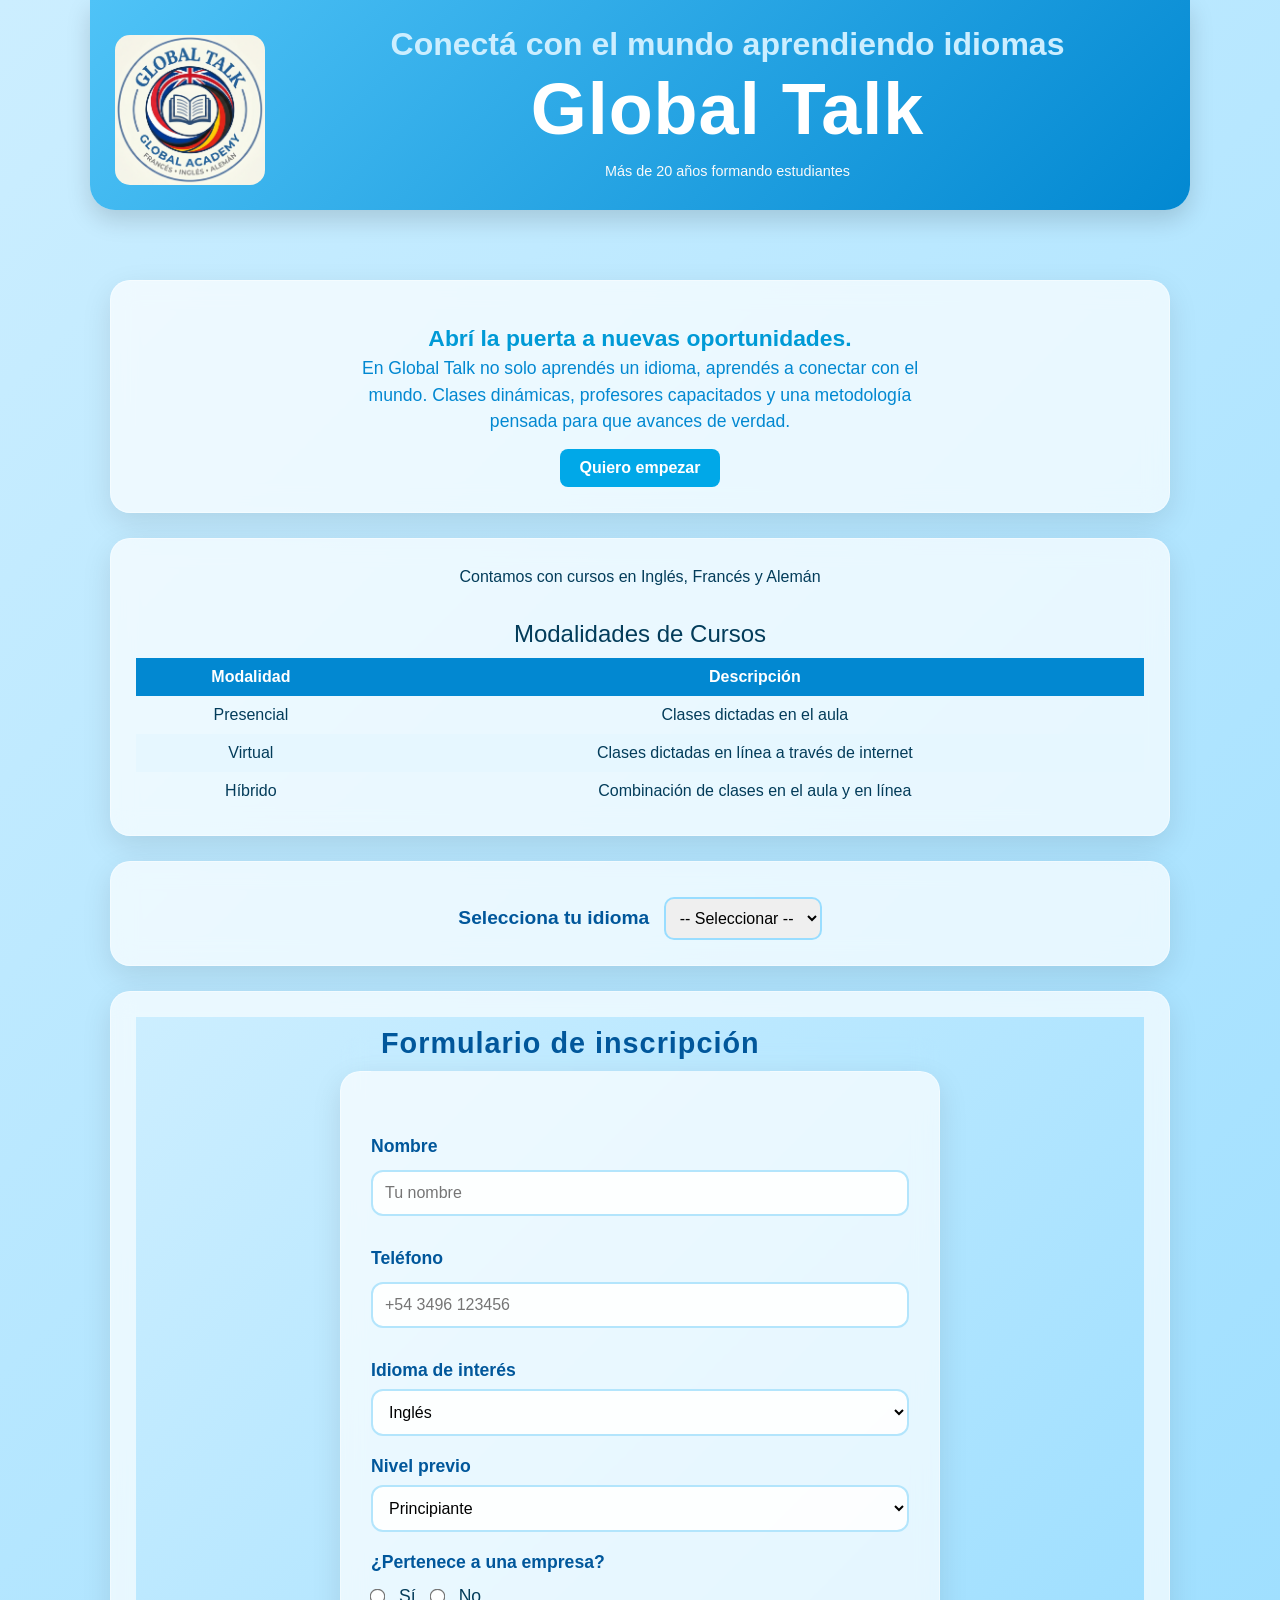
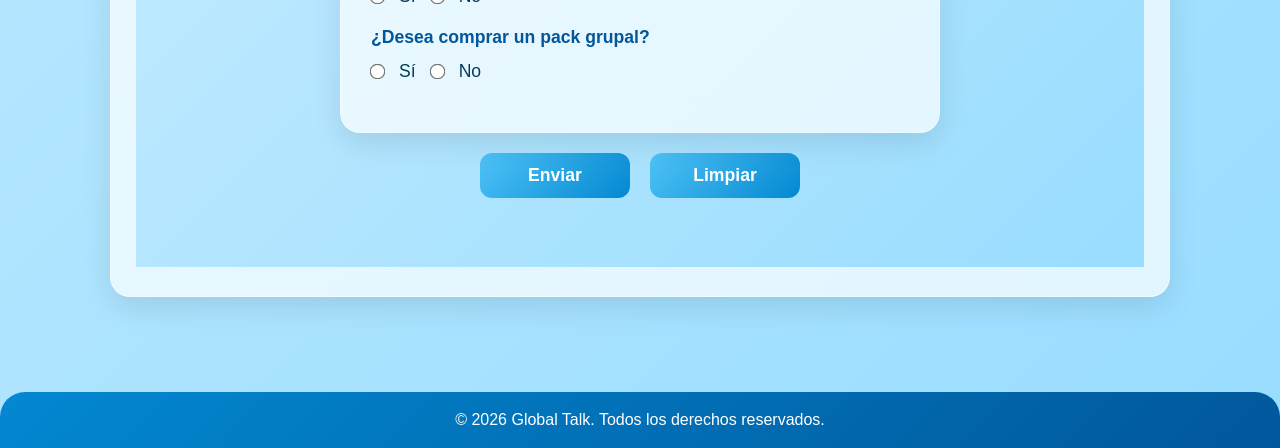
<file: index.html>
<!DOCTYPE html>
<html lang="es">

<head>
    <meta charset="UTF-8">
    <meta name="viewport" content="width=device-width, initial-scale=1.0">
    <title>Global Talk</title>
    <link rel="stylesheet" href="style.css">
</head>

<body>
    <div class="container">

        <header>
            <div id="imagen"><img src="Logo Global Talk.png" alt="Logo de Global Talk"></div>
            
            <div class="header-titles">
                <h2 id="slogan">Conectá con el mundo aprendiendo idiomas</h2>
                <h1 id="nombre-empresa">Global Talk</h1>
                <p class="mini-frase">Más de 20 años formando estudiantes</p>
            </div>
        </header>


        <main>
            <section class="welcome-section">
                <p class="descripcion">
                    <strong>Abrí la puerta a nuevas oportunidades.</strong><br>
                    En Global Talk no solo aprendés un idioma, aprendés a conectar con el mundo.
                    Clases dinámicas, profesores capacitados y una metodología pensada para que avances de verdad.
                </p>
                <a href="#form" class="cta-button">Quiero empezar</a>
            </section>

            <section class="intro-section">
                <p class="text-center">Contamos con cursos en Inglés, Francés y Alemán</p>
                <div id="tabla_modalidades" class="tabla_container">
                    <table>
                        <caption>Modalidades de Cursos</caption>
                        <thead>
                            <tr>
                                <th>Modalidad</th>
                                <th>Descripción</th>
                            </tr>
                        </thead>
                        <tbody>
                            <tr>
                                <td>Presencial</td>
                                <td>Clases dictadas en el aula</td>
                            </tr>
                            <tr>
                                <td>Virtual</td>
                                <td>Clases dictadas en línea a través de internet</td>
                            </tr>
                            <tr>
                                <td>Híbrido</td>
                                <td>Combinación de clases en el aula y en línea</td>
                            </tr>
                        </tbody>
                    </table>
                </div>
            </section>

            <section class="schedules-section">
                <div class="text-center">
                    <label for="sel_idioma"
                        style="font-size: 1.2em; font-weight: bold; color: var(--celeste-6);">Selecciona tu
                        idioma</label>
                    <select name="sel_idioma" id="sel_idioma" class="styled-select">
                        <option value="">-- Seleccionar --</option>
                        <option value="ingles">Inglés</option>
                        <option value="frances">Francés</option>
                        <option value="aleman">Alemán</option>
                    </select>
                </div>

                <div id="horarios_ingles" class="tabla_horarios">
                    <table>
                        <caption>Horarios de Inglés</caption>
                        <thead>
                            <tr>
                                <th>Día</th>
                                <th>Horario</th>
                                <th>Nivel</th>
                                <th>Horas</th>
                                <th>Modalidad</th>
                            </tr>
                        </thead>
                        <tbody>
                            <tr>
                                <td>Lunes a Viernes</td>
                                <td>8:00 a 10:00</td>
                                <td>Básico A1</td>
                                <td>2 hs</td>
                                <td>Presencial</td>
                            </tr>
                            <tr>
                                <td>Lunes a Viernes</td>
                                <td>10:00 a 12:00</td>
                                <td>Básico A2</td>
                                <td>2 hs</td>
                                <td>Virtual</td>
                            </tr>
                            <tr>
                                <td>Lunes a Viernes</td>
                                <td>12:00 a 14:00</td>
                                <td>Intermedio B1</td>
                                <td>2 hs</td>
                                <td>Presencial</td>
                            </tr>
                            <tr>
                                <td>Lunes a Viernes</td>
                                <td>14:00 a 16:00</td>
                                <td>Intermedio B2</td>
                                <td>2 hs</td>
                                <td>Virtual</td>
                            </tr>
                            <tr>
                                <td>Lunes a Viernes</td>
                                <td>16:00 a 18:00</td>
                                <td>Avanzado C1</td>
                                <td>2 hs</td>
                                <td>Presencial</td>
                            </tr>
                            <tr>
                                <td>Lunes a Viernes</td>
                                <td>18:00 a 20:00</td>
                                <td>Avanzado C2</td>
                                <td>2 hs</td>
                                <td>Virtual</td>
                            </tr>
                        </tbody>
                    </table>
                </div>

                <div id="horarios_frances" class="tabla_horarios">
                    <table>
                        <caption>Horarios de Francés</caption>
                        <thead>
                            <tr>
                                <th>Día</th>
                                <th>Horario</th>
                                <th>Nivel</th>
                                <th>Horas</th>
                                <th>Modalidad</th>
                            </tr>
                        </thead>
                        <tbody>
                            <tr>
                                <td>Lunes a Viernes</td>
                                <td>8:00 a 10:00</td>
                                <td>Básico A1</td>
                                <td>2 hs</td>
                                <td>Presencial</td>
                            </tr>
                            <tr>
                                <td>Lunes a Viernes</td>
                                <td>10:00 a 12:00</td>
                                <td>Básico A2</td>
                                <td>2 hs</td>
                                <td>Virtual</td>
                            </tr>
                            <tr>
                                <td>Lunes a Viernes</td>
                                <td>12:00 a 14:00</td>
                                <td>Intermedio B1</td>
                                <td>2 hs</td>
                                <td>Presencial</td>
                            </tr>
                            <tr>
                                <td>Lunes a Viernes</td>
                                <td>14:00 a 16:00</td>
                                <td>Intermedio B2</td>
                                <td>2 hs</td>
                                <td>Virtual</td>
                            </tr>
                            <tr>
                                <td>Lunes a Viernes</td>
                                <td>16:00 a 18:00</td>
                                <td>Avanzado C1</td>
                                <td>2 hs</td>
                                <td>Presencial</td>
                            </tr>
                            <tr>
                                <td>Lunes a Viernes</td>
                                <td>18:00 a 20:00</td>
                                <td>Avanzado C2</td>
                                <td>2 hs</td>
                                <td>Virtual</td>
                            </tr>
                        </tbody>
                    </table>
                </div>

                <div id="horarios_aleman" class="tabla_horarios">
                    <table>
                        <caption>Horarios de Alemán</caption>
                        <thead>
                            <tr>
                                <th>Día</th>
                                <th>Horario</th>
                                <th>Nivel</th>
                                <th>Horas</th>
                                <th>Modalidad</th>
                            </tr>
                        </thead>
                        <tbody>
                            <tr>
                                <td>Lunes a Viernes</td>
                                <td>8:00 a 10:00</td>
                                <td>Básico A1</td>
                                <td>2 hs</td>
                                <td>Presencial</td>
                            </tr>
                            <tr>
                                <td>Lunes a Viernes</td>
                                <td>10:00 a 12:00</td>
                                <td>Básico A2</td>
                                <td>2 hs</td>
                                <td>Virtual</td>
                            </tr>
                            <tr>
                                <td>Lunes a Viernes</td>
                                <td>12:00 a 14:00</td>
                                <td>Intermedio B1</td>
                                <td>2 hs</td>
                                <td>Presencial</td>
                            </tr>
                            <tr>
                                <td>Lunes a Viernes</td>
                                <td>14:00 a 16:00</td>
                                <td>Intermedio B2</td>
                                <td>2 hs</td>
                                <td>Virtual</td>
                            </tr>
                            <tr>
                                <td>Lunes a Viernes</td>
                                <td>16:00 a 18:00</td>
                                <td>Avanzado C1</td>
                                <td>2 hs</td>
                                <td>Presencial</td>
                            </tr>
                            <tr>
                                <td>Lunes a Viernes</td>
                                <td>18:00 a 20:00</td>
                                <td>Avanzado C2</td>
                                <td>2 hs</td>
                                <td>Virtual</td>
                            </tr>
                        </tbody>
                    </table>
                </div>
            </section>

            <section id="form" class="form-section">
                <iframe src="contacto.html" scrolling="no"></iframe>
            </section>
        </main>
    </div>

    <footer>
        <p>&copy; 2026 Global Talk. Todos los derechos reservados.</p>
    </footer>

    <script>
        const select = document.getElementById('sel_idioma');
        const divs = document.querySelectorAll('.tabla_horarios');

        // Ocultar los horarios por defecto al cargar la página
        divs.forEach(div => div.style.display = 'none');

        select.addEventListener('change', function () {
            // Ocultar todos los divs
            divs.forEach(div => div.style.display = 'none');

            // Mostrar el div cuyo id coincida con el valor seleccionado
            const valorSeleccionado = this.value;
            if (valorSeleccionado) {
                const divMostrar = document.getElementById('horarios_' + valorSeleccionado);
                if (divMostrar) {
                    divMostrar.style.display = 'block';
                }
            }
        });
    </script>
</body>

</html>
</file>
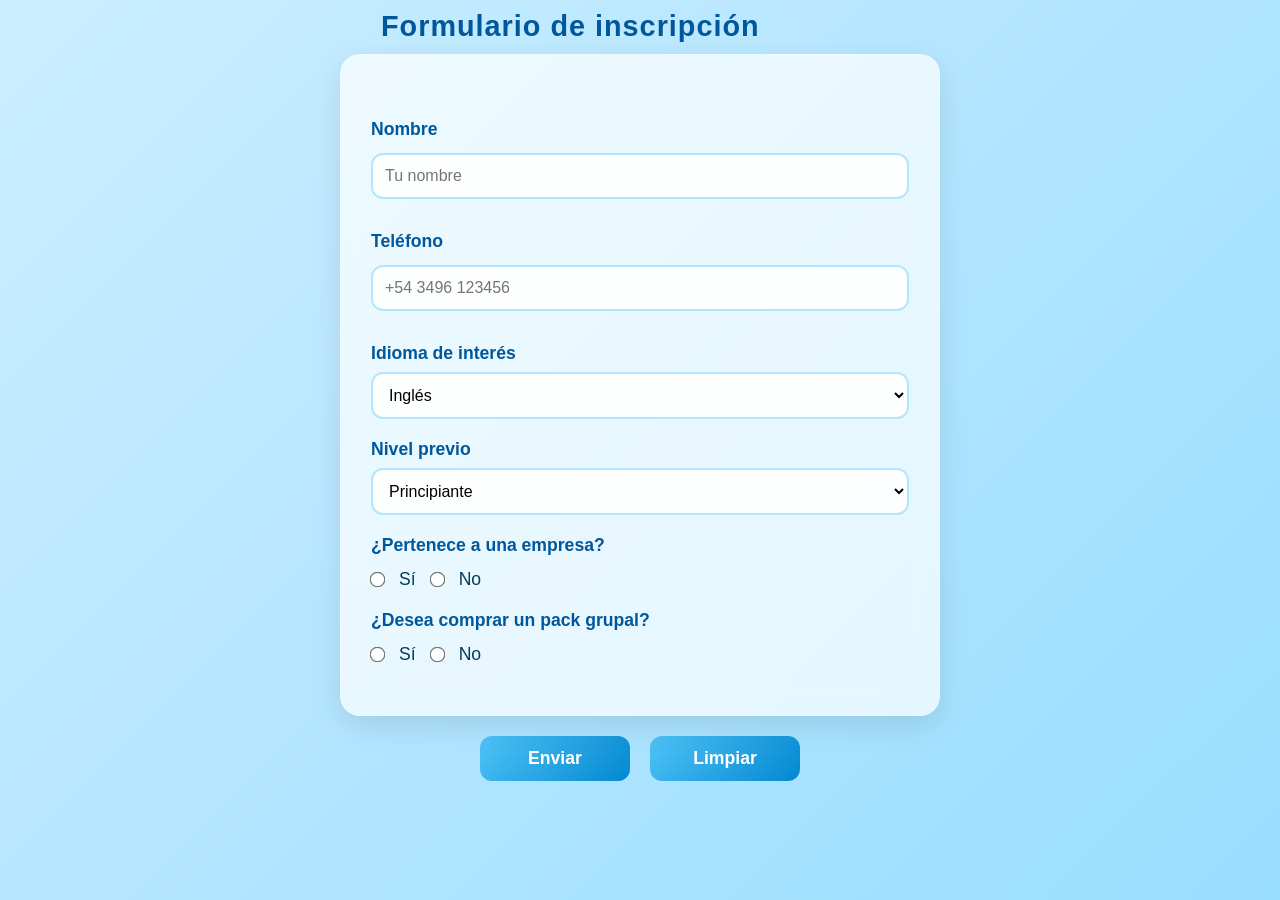
<file: contacto.html>
<!DOCTYPE html>
<html lang="es">

<head>
    <meta charset="UTF-8">
    <title>Contacto</title>
    <link rel="stylesheet" href="style.css">
</head>

<body>
    <div class="form-wrapper">
        <form action="enviar.html" id="contact_form">
            <fieldset>
                <legend>
                    <h1>Formulario de inscripción</h1>
                    <br>
                    <br>
                </legend>

                <div class="form-group">
                    <label for="nombre">Nombre</label>
                    <input type="text" id="nombre" name="nombre" placeholder="Tu nombre">
                </div>

                <div class="form-group">
                    <label for="telefono">Teléfono</label>
                    <input type="tel" id="telefono" name="telefono" placeholder="+54 3496 123456">
                </div>

                <div class="form-group">
                    <label for="idioma_de_interes">Idioma de interés</label>
                    <select name="idioma_de_interes" id="idioma_de_interes">
                        <option value="ingles">Inglés</option>
                        <option value="frances">Francés</option>
                        <option value="italiano">Italiano</option>
                    </select>
                </div>

                <div class="form-group">
                    <label for="nivel_previo">Nivel previo</label>
                    <select name="nivel_previo" id="nivel_previo">
                        <option value="principiante">Principiante</option>
                        <option value="intermedio">Intermedio</option>
                        <option value="avanzado">Avanzado</option>
                    </select>
                </div>

                <div class="form-group">
                    <label>¿Pertenece a una empresa?</label>
                    <div class="radio-options">
                        <input type="radio" id="empresa_si" name="empresa" value="si">
                        <label for="empresa_si">Sí</label>
                        <input type="radio" id="empresa_no" name="empresa" value="no">
                        <label for="empresa_no">No</label>
                    </div>
                </div>

                <div class="form-group">
                    <label>¿Desea comprar un pack grupal?</label>
                    <div class="radio-options">
                        <input type="radio" id="pack_si" name="pack" value="si">
                        <label for="pack_si">Sí</label>
                        <input type="radio" id="pack_no" name="pack" value="no">
                        <label for="pack_no">No</label>
                    </div>
                </div>

            </fieldset>

            <div class="form-actions">
                <button type="submit">Enviar</button>
                <button type="reset">Limpiar</button>
            </div>
        </form>
    </div>
</body>

</html>
</file>
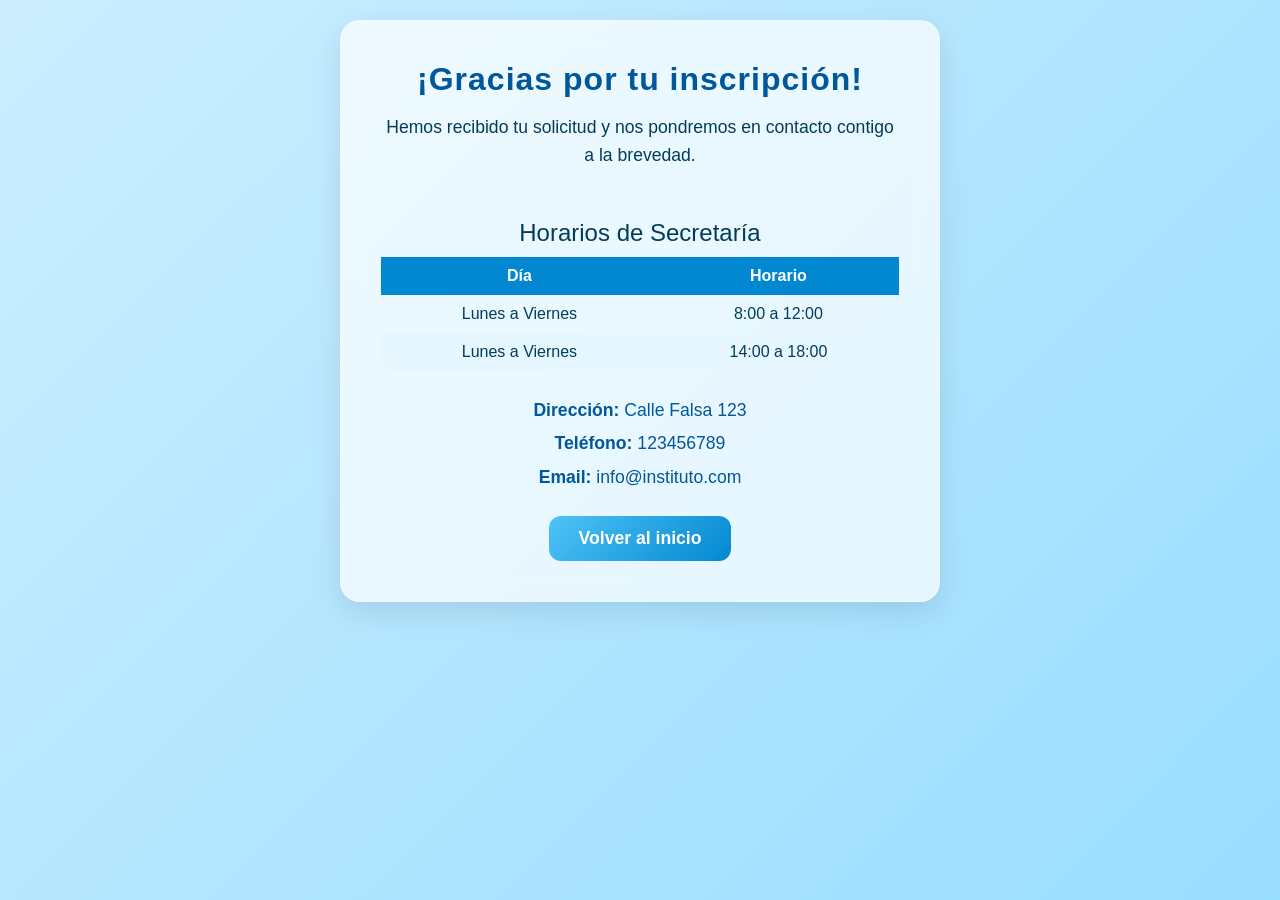
<file: enviar.html>
<!DOCTYPE html>
<html lang="en">

<head>
    <meta charset="UTF-8">
    <meta name="viewport" content="width=device-width, initial-scale=1.0">
    <title>mensaje de confirmación</title>
    <link rel="stylesheet" href="style.css">
</head>

<body>
    <div class="form-wrapper">
        <div class="confirmacion-card">
            <h1>¡Gracias por tu inscripción!</h1>
            <p>Hemos recibido tu solicitud y nos pondremos en contacto contigo a la brevedad.</p>

            <div id="mensaje_confirmacion">
                <div id="horarios_secretaria" class="tabla_horarios">
                    <table>
                        <caption>Horarios de Secretaría</caption>
                        <thead>
                            <tr>
                                <th>Día</th>
                                <th>Horario</th>
                            </tr>
                        </thead>
                        <tbody>
                            <tr>
                                <td>Lunes a Viernes</td>
                                <td>8:00 a 12:00</td>
                            </tr>
                            <tr>
                                <td>Lunes a Viernes</td>
                                <td>14:00 a 18:00</td>
                            </tr>
                        </tbody>
                    </table>
                </div>
                
                <address>
                    <p><strong>Dirección:</strong> Calle Falsa 123</p>
                    <p><strong>Teléfono:</strong> 123456789</p>
                    <p><strong>Email:</strong> info@instituto.com</p>
                </address>
            </div>
            
            <div class="form-actions" style="margin-top: 20px;">
                <button onclick="window.top.location.reload()">Volver al inicio</button>
            </div>
        </div>
    </div>
</body>

</html>
</file>
<file: style.css>
* {
    margin: 0;
    padding: 0;
    box-sizing: border-box;
}

:root {
    --celeste-1: #e6f7ff;
    --celeste-2: #cceeff;
    --celeste-3: #99ddff;
    --celeste-4: #4fc3f7;
    --celeste-5: #0288d1;
    --celeste-6: #01579b;
}

body {
    font-family: 'Segoe UI', Tahoma, sans-serif;
    background: linear-gradient(135deg, var(--celeste-2), var(--celeste-3));
    color: #033c5a;
    min-height: 100vh;
}

.container {
    width: 90%;
    max-width: 1100px;
    margin: auto;
}

header {
    display: grid;
    grid-template-columns: auto 1fr;
    align-items: center;
    gap: 25px;
    background: linear-gradient(135deg, var(--celeste-4), var(--celeste-5));
    color: white;
    text-align: center;
    padding: 25px;
    border-bottom-left-radius: 25px;
    border-bottom-right-radius: 25px;
    box-shadow: 0 10px 25px rgba(0, 0, 0, 0.15);
}

nav {
    margin-top: 10px;
}

nav a {
    text-decoration: none;
    color: white;
    margin: 0 10px;
    font-weight: 600;
    padding: 8px 14px;
    border-radius: 12px;
    transition: all 0.3s ease;
}

nav {
    text-align: center;
    background-color: var(--celeste-4);
    width: fit-content;
    padding: 10px;
    border-radius: 12px;
    color: black;
    margin-bottom: 10px;
    margin-left: 5px;
}

nav a:hover {

    background: rgba(0, 0, 0, 0.25);
    backdrop-filter: blur(5px);
}

main {
    padding: 40px 20px;
}

section {
    background: rgba(255, 255, 255, 0.7);
    backdrop-filter: blur(12px);
    border: 1px solid rgba(255, 255, 255, 0.4);
    padding: 25px;
    margin-bottom: 25px;
    border-radius: 20px;
    box-shadow: 0 10px 30px rgba(0, 0, 0, 0.1);
    transition: all 0.3s ease;
}

section:hover {
    transform: translateY(-6px) scale(1.01);
    box-shadow: 0 15px 35px rgba(0, 0, 0, 0.15);
}

h1 {
    font-size: 2.4em;
    letter-spacing: 1px;
}

h2 {
    color: var(--celeste-2);
    margin-bottom: 10px;
}

p {
    line-height: 1.6;
}

button {
    padding: 10px 18px;
    border: none;
    border-radius: 12px;
    background: linear-gradient(135deg, var(--celeste-4), var(--celeste-5));
    color: white;
    font-weight: bold;
    cursor: pointer;
    transition: all 0.3s ease;
}

button:hover {
    transform: scale(1.07);
    box-shadow: 0 5px 15px rgba(0, 0, 0, 0.2);
}

input,
textarea {
    padding: 12px;
    border-radius: 12px;
    border: 1px solid #b3e5fc;
    margin-top: 5px;
    margin-bottom: 12px;
    outline: none;
    transition: 0.3s;
    background: rgba(255, 255, 255, 0.8);
}

input:focus,
textarea:focus {
    border-color: var(--celeste-5);
    box-shadow: 0 0 8px var(--celeste-3);
}

.btn1 {
    display: inline-block;

}

table {
    width: 100%;
    border-collapse: collapse;
    border-radius: 15px;
    overflow: hidden;
    margin-top: 20px;
    ;
}

th {
    background: var(--celeste-5);
    color: white;
}

td,
th {
    padding: 10px;
    text-align: center;
}

tr:nth-child(even) {
    background: var(--celeste-1);
}

img {
    max-width: 100%;
    border-radius: 15px;
    margin-top: 10px;
}

address {
    text-align: center;
    margin-top: 20px;
    color: var(--celeste-6);
    font-size: x-large;
}

caption {
    font-size: x-large;
    margin: 10px;
}

footer {
    background: linear-gradient(135deg, var(--celeste-5), var(--celeste-6));
    color: white;
    text-align: center;
    padding: 15px;
    border-top-left-radius: 25px;
    border-top-right-radius: 25px;
    margin-top: 30px;
}

iframe {
    width: 100%;
    height: 850px;
    border: none;
    overflow: hidden;
}

.text-center {
    text-align: center;
}

.styled-select {
    padding: 10px;
    border-radius: 10px;
    border: 2px solid var(--celeste-3);
    margin-top: 10px;
    margin-left: 10px;
    font-size: 1em;
    outline: none;
}

.confirmacion-card {
    background: rgba(255, 255, 255, 0.7);
    backdrop-filter: blur(12px);
    border: 1px solid rgba(255, 255, 255, 0.4);
    padding: 40px;
    border-radius: 20px;
    box-shadow: 0 10px 30px rgba(0, 0, 0, 0.1);
    width: 100%;
    max-width: 600px;
    text-align: center;
}

.confirmacion-card h1 {
    color: var(--celeste-6);
    margin-bottom: 15px;
    font-size: 2em;
}

.confirmacion-card>p {
    font-size: 1.1em;
    margin-bottom: 20px;
}

.confirmacion-card address {
    margin: 25px 0;
    font-style: normal;
    font-size: 1.1em;
    color: var(--celeste-6);
}

.confirmacion-card address p {
    margin: 5px 0;
    font-size: 1em;
}

.tabla_horarios {
    margin-top: 20px;
    display: flex;
    justify-content: center;
}

.form-wrapper {
    display: flex;
    justify-content: center;
    padding: 20px;
}

#contact_form {
    width: 100%;
    max-width: 600px;
}

#contact_form fieldset {
    background: rgba(255, 255, 255, 0.7);
    backdrop-filter: blur(12px);
    border: 1px solid rgba(255, 255, 255, 0.4);
    padding: 30px;
    border-radius: 20px;
    box-shadow: 0 10px 30px rgba(0, 0, 0, 0.1);
    margin-bottom: 20px;
}

#contact_form legend h1 {
    font-size: 1.8em;
    color: var(--celeste-6);
    margin-bottom: 10px;
    padding: 0 10px;
    margin-top: -10px;
}

.form-group {
    margin-bottom: 20px;
    display: flex;
    flex-direction: column;
}

.form-group label {
    font-size: 1.1em;
    font-weight: 600;
    margin-bottom: 8px;
    color: var(--celeste-6);
}

.form-group input[type="text"],
.form-group input[type="tel"],
.form-group select {
    padding: 12px;
    border-radius: 12px;
    border: 2px solid #b3e5fc;
    outline: none;
    transition: 0.3s;
    background: rgba(255, 255, 255, 0.9);
    font-size: 1em;
    width: 100%;
}

.form-group input:focus,
.form-group select:focus {
    border-color: var(--celeste-5);
    box-shadow: 0 0 8px var(--celeste-3);
}

.radio-options {
    display: flex;
    align-items: center;
    gap: 15px;
    margin-top: 5px;
}

.radio-options input[type="radio"] {
    transform: scale(1.2);
    margin: 0;
    cursor: pointer;
}

.radio-options label {
    font-weight: normal;
    color: inherit;
    margin-bottom: 0;
    cursor: pointer;
}

.form-actions {
    display: flex;
    justify-content: center;
    gap: 20px;
}

.form-actions button {
    padding: 12px 30px;
    font-size: 1.1em;
    min-width: 150px;
}

#imagen {
    width: 150px;
    display: flex;
    justify-content: center;
}

.header-titles h1,
.header-titles h2 {
    margin: 0;
    margin-bottom: 5px;
}

#nombre-empresa {
    font-size: 4.5em;
}

#slogan {
    font-size: 2em;
}

.descripcion {
    margin-top: 15px;
    font-size: 1.1em;
    color: #0288d1;
    max-width: 600px;
    line-height: 1.5;
}

.descripcion strong {
    font-size: 1.3em;
    color: #009ad6; 
}

.cta-button {
    display: inline-block;
    margin-top: 15px;
    padding: 10px 20px;
    background-color: #00a8e8;
    color: white;
    text-decoration: none;
    border-radius: 8px;
    font-weight: bold;
    transition: 0.3s;
}

.cta-button:hover {
    background-color: #0077b6;
}

.mini-frase {
    margin-top: 10px;
    font-size: 0.9em;
    color: #fafafa;
}

.welcome-section {
    display: flex;
    flex-direction: column;
    align-items: center; 
    text-align: center;
    margin-top: 30px;
}
</file>
